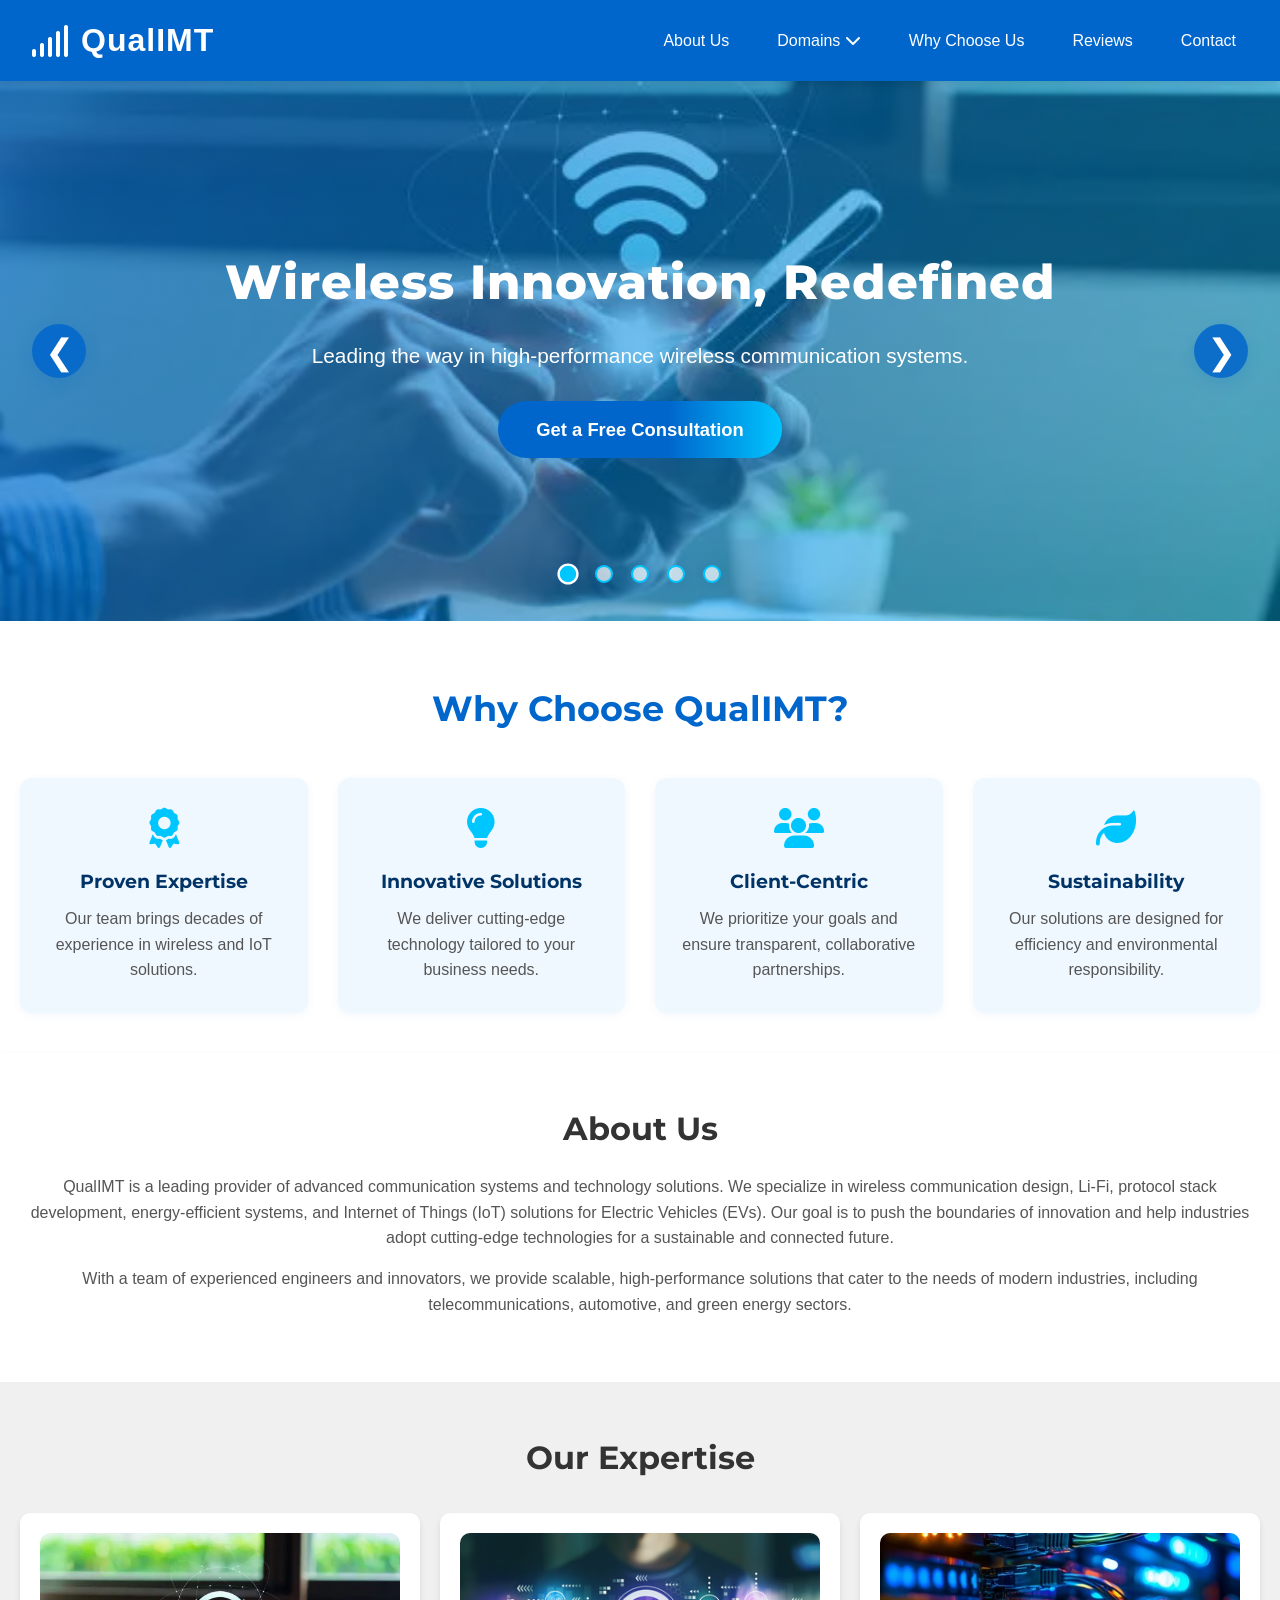
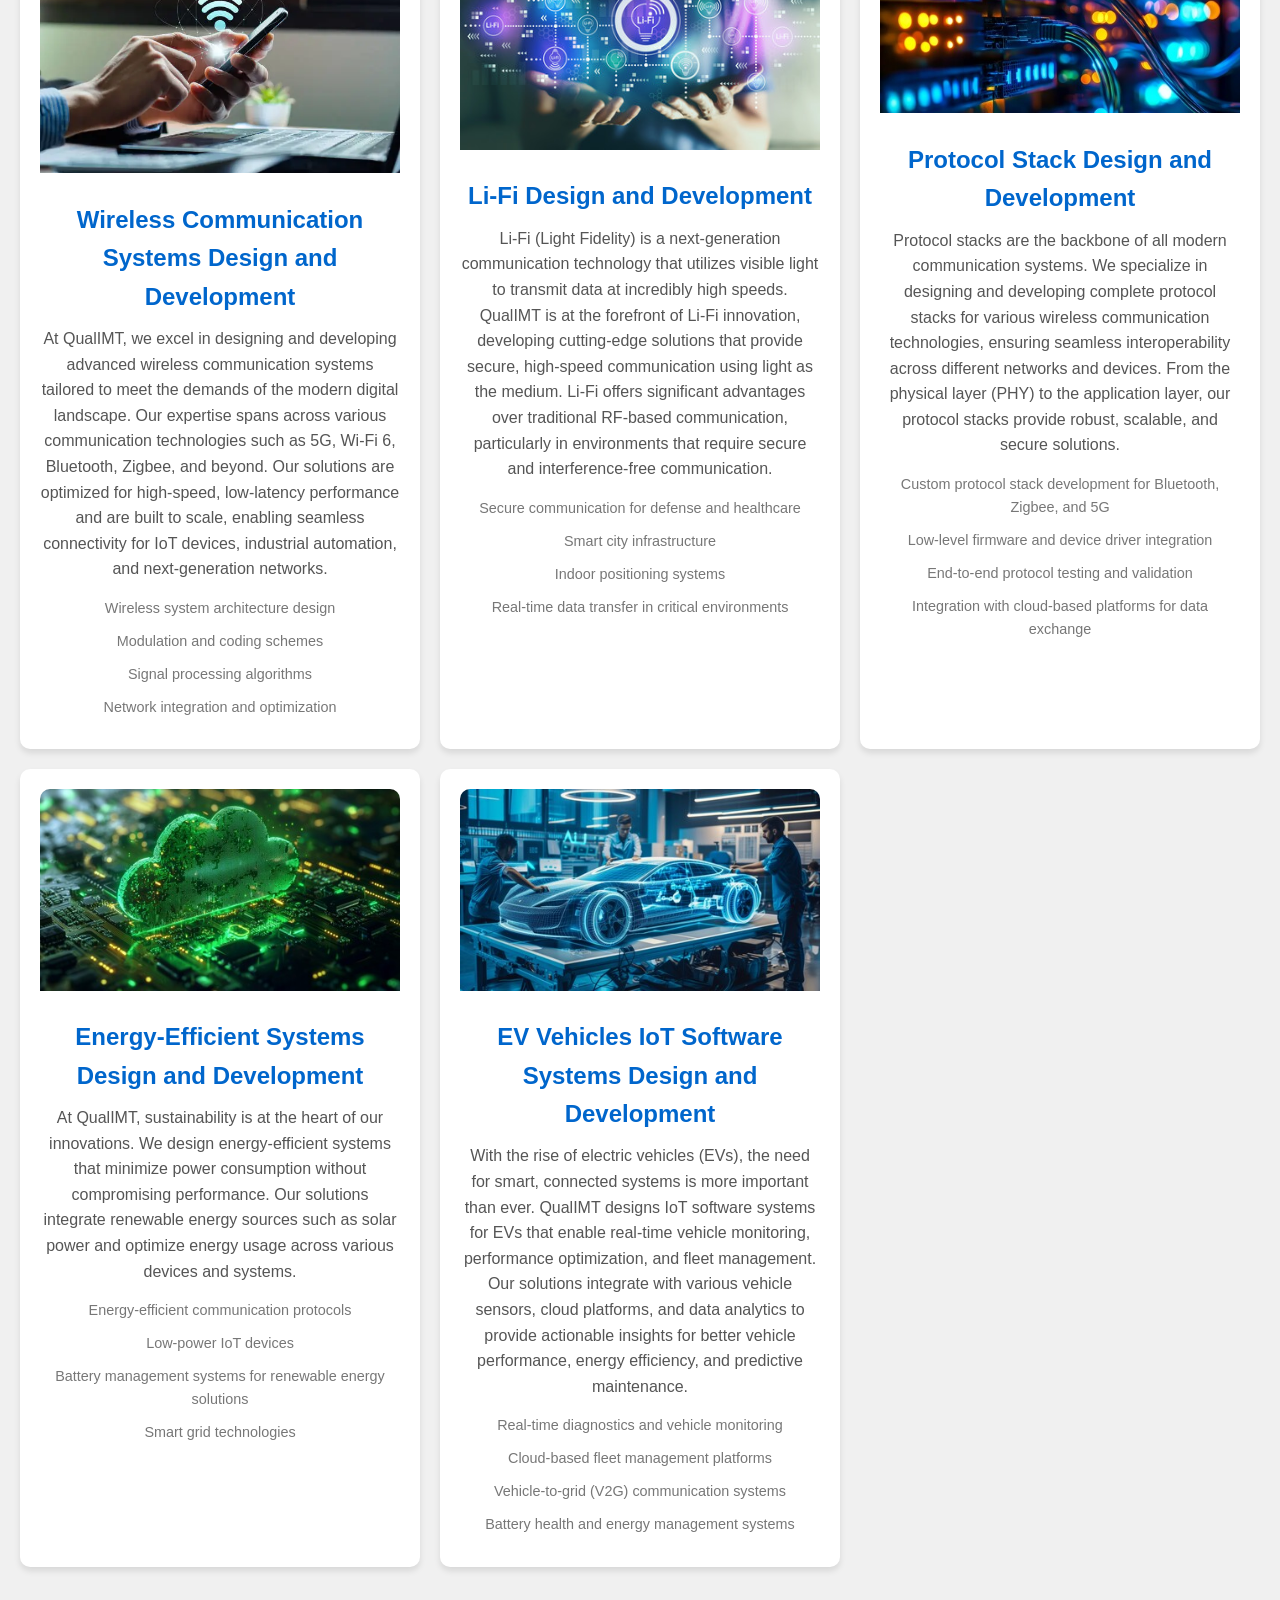
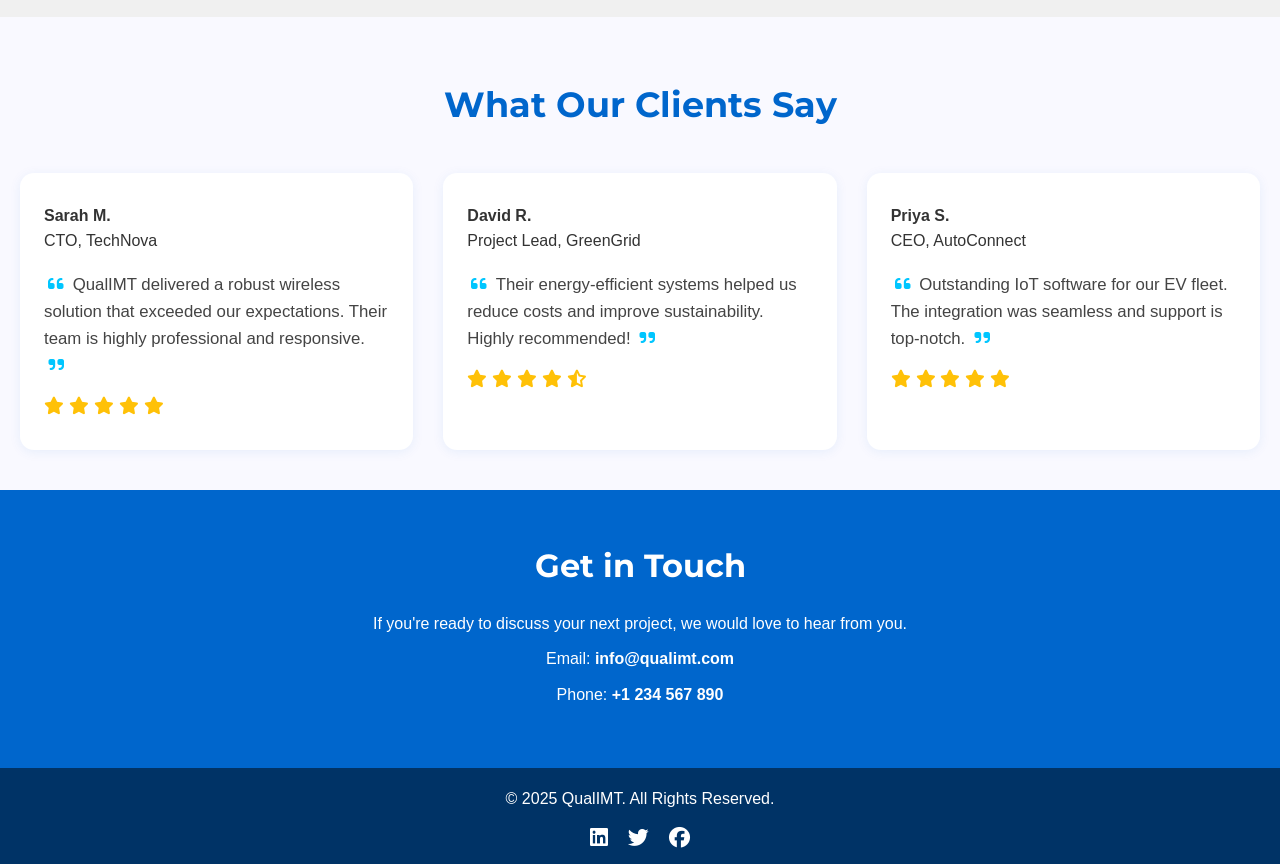
<file: index.html>
<!DOCTYPE html>
<html lang="en">
<head>
    <meta charset="UTF-8">
    <meta name="viewport" content="width=device-width, initial-scale=1.0">
    <title>QualIMT - Innovators in Wireless Technology</title>
    <meta name="description" content="QualIMT delivers advanced wireless, Li-Fi, protocol stack, energy-efficient, and EV IoT solutions for a sustainable and connected future.">
    <link rel="stylesheet" href="styles.css">
    <link href="https://fonts.googleapis.com/css?family=Montserrat:400,700&display=swap" rel="stylesheet">
    <link rel="stylesheet" href="https://cdnjs.cloudflare.com/ajax/libs/font-awesome/6.4.2/css/all.min.css">
</head>
<body>
    <!-- Header -->
    <header>
        <div class="logo" aria-label="QualIMT Home"><i class="fa-solid fa-signal"></i> QualIMT</div>
        <nav aria-label="Main Navigation">
            <ul>
                <li><a href="#about" aria-current="page">About Us</a></li>
                <li class="dropdown">
                    <a href="#domains" aria-haspopup="true" aria-expanded="false">Domains <i class="fa fa-chevron-down"></i></a>
                    <ul class="dropdown-content" aria-label="submenu">
                        <li><a href="wireless-communications.html">Wireless Communication Systems</a></li>
                        <li><a href="lifi-design.html">Li-Fi Design</a></li>
                        <li><a href="protocol-stack.html">Protocol Stack Design</a></li>
                        <li><a href="energy-efficient.html">Energy-Efficient Systems</a></li>
                        <li><a href="ev-iot.html">EV IoT Software</a></li>
                    </ul>
                </li>
                <li><a href="#why-choose">Why Choose Us</a></li>
                <li><a href="#reviews">Reviews</a></li>
                <li><a href="#contact">Contact</a></li>
            </ul>
        </nav>
    </header>

    <!-- Hero Section with Sliding Images -->
    <section class="hero" aria-label="Featured Solutions">
        <div class="slideshow">
            <div class="slide active" style="background-image: url('images/domain1.jpg');">
                <div class="hero-gradient"></div>
                <div class="overlay hero-overlay">
                    <h1 class="hero-title">Wireless Innovation, Redefined</h1>
                    <p class="hero-desc">Leading the way in high-performance wireless communication systems.</p>
                    <a href="#contact" class="cta-btn">Get a Free Consultation</a>
                </div>
            </div>
            <div class="slide" style="background-image: url('images/domain2.jpg');">
                <div class="hero-gradient"></div>
                <div class="overlay hero-overlay">
                    <h1 class="hero-title">Li-Fi Technology</h1>
                    <p class="hero-desc">Light-speed connectivity for secure and high-speed communication.</p>
                    <a href="#contact" class="cta-btn">Contact Us</a>
                </div>
            </div>
            <div class="slide" style="background-image: url('images/domain3.jpg');">
                <div class="hero-gradient"></div>
                <div class="overlay hero-overlay">
                    <h1 class="hero-title">Protocol Stack Design</h1>
                    <p class="hero-desc">Robust, scalable, and innovative protocol solutions.</p>
                    <a href="#contact" class="cta-btn">Start Your Project</a>
                </div>
            </div>
            <div class="slide" style="background-image: url('images/domain4.jpg');">
                <div class="hero-gradient"></div>
                <div class="overlay hero-overlay">
                    <h1 class="hero-title">Energy-Efficient Systems</h1>
                    <p class="hero-desc">Sustainable green energy solutions for modern technology.</p>
                    <a href="#contact" class="cta-btn">Learn More</a>
                </div>
            </div>
            <div class="slide" style="background-image: url('images/domain5.jpg');">
                <div class="hero-gradient"></div>
                <div class="overlay hero-overlay">
                    <h1 class="hero-title">EV IoT Software</h1>
                    <p class="hero-desc">Smart IoT solutions powering the future of electric vehicles.</p>
                    <a href="#contact" class="cta-btn">Get Started</a>
                </div>
            </div>
        </div>
        <!-- Navigation arrows -->
        <button class="slide-arrow left" aria-label="Previous Slide" tabindex="0">&#10094;</button>
        <button class="slide-arrow right" aria-label="Next Slide" tabindex="0">&#10095;</button>
        <!-- Slide indicator dots -->
        <div class="slide-dots" role="tablist" aria-label="Slide indicators">
            <span class="dot" data-slide="0" role="tab" tabindex="0" aria-label="Slide 1"></span>
            <span class="dot" data-slide="1" role="tab" tabindex="0" aria-label="Slide 2"></span>
            <span class="dot" data-slide="2" role="tab" tabindex="0" aria-label="Slide 3"></span>
            <span class="dot" data-slide="3" role="tab" tabindex="0" aria-label="Slide 4"></span>
            <span class="dot" data-slide="4" role="tab" tabindex="0" aria-label="Slide 5"></span>
        </div>
    </section>

    <!-- Why Choose Us Section -->
    <section id="why-choose">
        <h2>Why Choose QualIMT?</h2>
        <div class="why-grid">
            <div class="why-item">
                <i class="fa-solid fa-award" aria-hidden="true"></i>
                <h4>Proven Expertise</h4>
                <p>Our team brings decades of experience in wireless and IoT solutions.</p>
            </div>
            <div class="why-item">
                <i class="fa-solid fa-lightbulb" aria-hidden="true"></i>
                <h4>Innovative Solutions</h4>
                <p>We deliver cutting-edge technology tailored to your business needs.</p>
            </div>
            <div class="why-item">
                <i class="fa-solid fa-users" aria-hidden="true"></i>
                <h4>Client-Centric</h4>
                <p>We prioritize your goals and ensure transparent, collaborative partnerships.</p>
            </div>
            <div class="why-item">
                <i class="fa-solid fa-leaf" aria-hidden="true"></i>
                <h4>Sustainability</h4>
                <p>Our solutions are designed for efficiency and environmental responsibility.</p>
            </div>
        </div>
    </section>

    <!-- About Section -->
    <section id="about">
        <h2>About Us</h2>
        <p>
            QualIMT is a leading provider of advanced communication systems and technology solutions. 
            We specialize in wireless communication design, Li-Fi, protocol stack development, energy-efficient systems, 
            and Internet of Things (IoT) solutions for Electric Vehicles (EVs). Our goal is to push the boundaries of 
            innovation and help industries adopt cutting-edge technologies for a sustainable and connected future.
        </p>
        <p>
            With a team of experienced engineers and innovators, we provide scalable, high-performance solutions 
            that cater to the needs of modern industries, including telecommunications, automotive, and green energy sectors.
        </p>
    </section>

    <!-- Domains Section with Grid Layout -->
    <section id="domains">
        <h2>Our Expertise</h2>
        <div class="domain-grid">
            <div class="domain">
                <img src="images/domain1.jpg" alt="Wireless Communication Systems" class="domain-image" loading="lazy">
                <h3><a href="wireless-communications.html">Wireless Communication Systems Design and Development</a></h3>
                <p>
                    At QualIMT, we excel in designing and developing advanced wireless communication systems tailored 
                    to meet the demands of the modern digital landscape. Our expertise spans across various communication 
                    technologies such as 5G, Wi-Fi 6, Bluetooth, Zigbee, and beyond. Our solutions are optimized for 
                    high-speed, low-latency performance and are built to scale, enabling seamless connectivity for 
                    IoT devices, industrial automation, and next-generation networks.
                </p>
                <ul>
                    <li>Wireless system architecture design</li>
                    <li>Modulation and coding schemes</li>
                    <li>Signal processing algorithms</li>
                    <li>Network integration and optimization</li>
                </ul>
            </div>
            <div class="domain">
                <img src="images/domain2.jpg" alt="Li-Fi Design" class="domain-image" loading="lazy">
                <h3><a href="lifi-design.html">Li-Fi Design and Development</a></h3>
                <p>
                    Li-Fi (Light Fidelity) is a next-generation communication technology that utilizes visible light 
                    to transmit data at incredibly high speeds. QualIMT is at the forefront of Li-Fi innovation, developing 
                    cutting-edge solutions that provide secure, high-speed communication using light as the medium. Li-Fi 
                    offers significant advantages over traditional RF-based communication, particularly in environments 
                    that require secure and interference-free communication.
                </p>
                <ul>
                    <li>Secure communication for defense and healthcare</li>
                    <li>Smart city infrastructure</li>
                    <li>Indoor positioning systems</li>
                    <li>Real-time data transfer in critical environments</li>
                </ul>
            </div>
            <div class="domain">
                <img src="images/domain3.jpg" alt="Protocol Stack Design" class="domain-image" loading="lazy">
                <h3><a href="protocol-stack.html">Protocol Stack Design and Development</a></h3>
                <p>
                    Protocol stacks are the backbone of all modern communication systems. We specialize in designing 
                    and developing complete protocol stacks for various wireless communication technologies, ensuring 
                    seamless interoperability across different networks and devices. From the physical layer (PHY) to the 
                    application layer, our protocol stacks provide robust, scalable, and secure solutions.
                </p>
                <ul>
                    <li>Custom protocol stack development for Bluetooth, Zigbee, and 5G</li>
                    <li>Low-level firmware and device driver integration</li>
                    <li>End-to-end protocol testing and validation</li>
                    <li>Integration with cloud-based platforms for data exchange</li>
                </ul>
            </div>
            <div class="domain">
                <img src="images/domain4.jpg" alt="Energy-Efficient Systems" class="domain-image" loading="lazy">
                <h3><a href="energy-efficient.html">Energy-Efficient Systems Design and Development</a></h3>
                <p>
                    At QualIMT, sustainability is at the heart of our innovations. We design energy-efficient systems 
                    that minimize power consumption without compromising performance. Our solutions integrate renewable 
                    energy sources such as solar power and optimize energy usage across various devices and systems.
                </p>
                <ul>
                    <li>Energy-efficient communication protocols</li>
                    <li>Low-power IoT devices</li>
                    <li>Battery management systems for renewable energy solutions</li>
                    <li>Smart grid technologies</li>
                </ul>
            </div>
            <div class="domain">
                <img src="images/domain5.jpg" alt="EV IoT Software Systems" class="domain-image" loading="lazy">
                <h3><a href="ev-iot.html">EV Vehicles IoT Software Systems Design and Development</a></h3>
                <p>
                    With the rise of electric vehicles (EVs), the need for smart, connected systems is more important than 
                    ever. QualIMT designs IoT software systems for EVs that enable real-time vehicle monitoring, performance 
                    optimization, and fleet management. Our solutions integrate with various vehicle sensors, cloud platforms, 
                    and data analytics to provide actionable insights for better vehicle performance, energy efficiency, and 
                    predictive maintenance.
                </p>
                <ul>
                    <li>Real-time diagnostics and vehicle monitoring</li>
                    <li>Cloud-based fleet management platforms</li>
                    <li>Vehicle-to-grid (V2G) communication systems</li>
                    <li>Battery health and energy management systems</li>
                </ul>
            </div>
        </div>
    </section>

    <!-- Reviews/Testimonials Section -->
    <section id="reviews">
        <h2>What Our Clients Say</h2>
        <div class="reviews-grid">
            <div class="review">
                <div class="reviewer">
                    <div>
                        <strong>Sarah M.</strong><br>
                        <span>CTO, TechNova</span>
                    </div>
                </div>
                <p>
                    <i class="fa-solid fa-quote-left" aria-hidden="true"></i>
                    QualIMT delivered a robust wireless solution that exceeded our expectations. Their team is highly professional and responsive.
                    <i class="fa-solid fa-quote-right" aria-hidden="true"></i>
                </p>
                <div class="stars" aria-label="5 out of 5 stars">
                    <i class="fa-solid fa-star"></i>
                    <i class="fa-solid fa-star"></i>
                    <i class="fa-solid fa-star"></i>
                    <i class="fa-solid fa-star"></i>
                    <i class="fa-solid fa-star"></i>
                </div>
            </div>
            <div class="review">
                <div class="reviewer">
                    <div>
                        <strong>David R.</strong><br>
                        <span>Project Lead, GreenGrid</span>
                    </div>
                </div>
                <p>
                    <i class="fa-solid fa-quote-left" aria-hidden="true"></i>
                    Their energy-efficient systems helped us reduce costs and improve sustainability. Highly recommended!
                    <i class="fa-solid fa-quote-right" aria-hidden="true"></i>
                </p>
                <div class="stars" aria-label="4.5 out of 5 stars">
                    <i class="fa-solid fa-star"></i>
                    <i class="fa-solid fa-star"></i>
                    <i class="fa-solid fa-star"></i>
                    <i class="fa-solid fa-star"></i>
                    <i class="fa-solid fa-star-half-stroke"></i>
                </div>
            </div>
            <div class="review">
                <div class="reviewer">
                    <div>
                        <strong>Priya S.</strong><br>
                        <span>CEO, AutoConnect</span>
                    </div>
                </div>
                <p>
                    <i class="fa-solid fa-quote-left" aria-hidden="true"></i>
                    Outstanding IoT software for our EV fleet. The integration was seamless and support is top-notch.
                    <i class="fa-solid fa-quote-right" aria-hidden="true"></i>
                </p>
                <div class="stars" aria-label="5 out of 5 stars">
                    <i class="fa-solid fa-star"></i>
                    <i class="fa-solid fa-star"></i>
                    <i class="fa-solid fa-star"></i>
                    <i class="fa-solid fa-star"></i>
                    <i class="fa-solid fa-star"></i>
                </div>
            </div>
        </div>
    </section>

    <!-- Contact Section -->
    <section id="contact">
        <h2>Get in Touch</h2>
        <p>If you're ready to discuss your next project, we would love to hear from you.</p>
        <p>Email: <a href="mailto:info@qualimt.com">info@qualimt.com</a></p>
        <p>Phone: <a href="tel:+1234567890" aria-label="Call QualIMT">+1 234 567 890</a></p>
    </section>

    <!-- Footer -->
    <footer>
        <p>&copy; 2025 QualIMT. All Rights Reserved.</p>
        <div class="footer-social" aria-label="Social Media Links">
            <a href="#" aria-label="LinkedIn"><i class="fab fa-linkedin"></i></a>
            <a href="#" aria-label="Twitter"><i class="fab fa-twitter"></i></a>
            <a href="#" aria-label="Facebook"><i class="fab fa-facebook"></i></a>
        </div>
    </footer>

    <script src="script.js"></script>
</body>
</html>
</file>
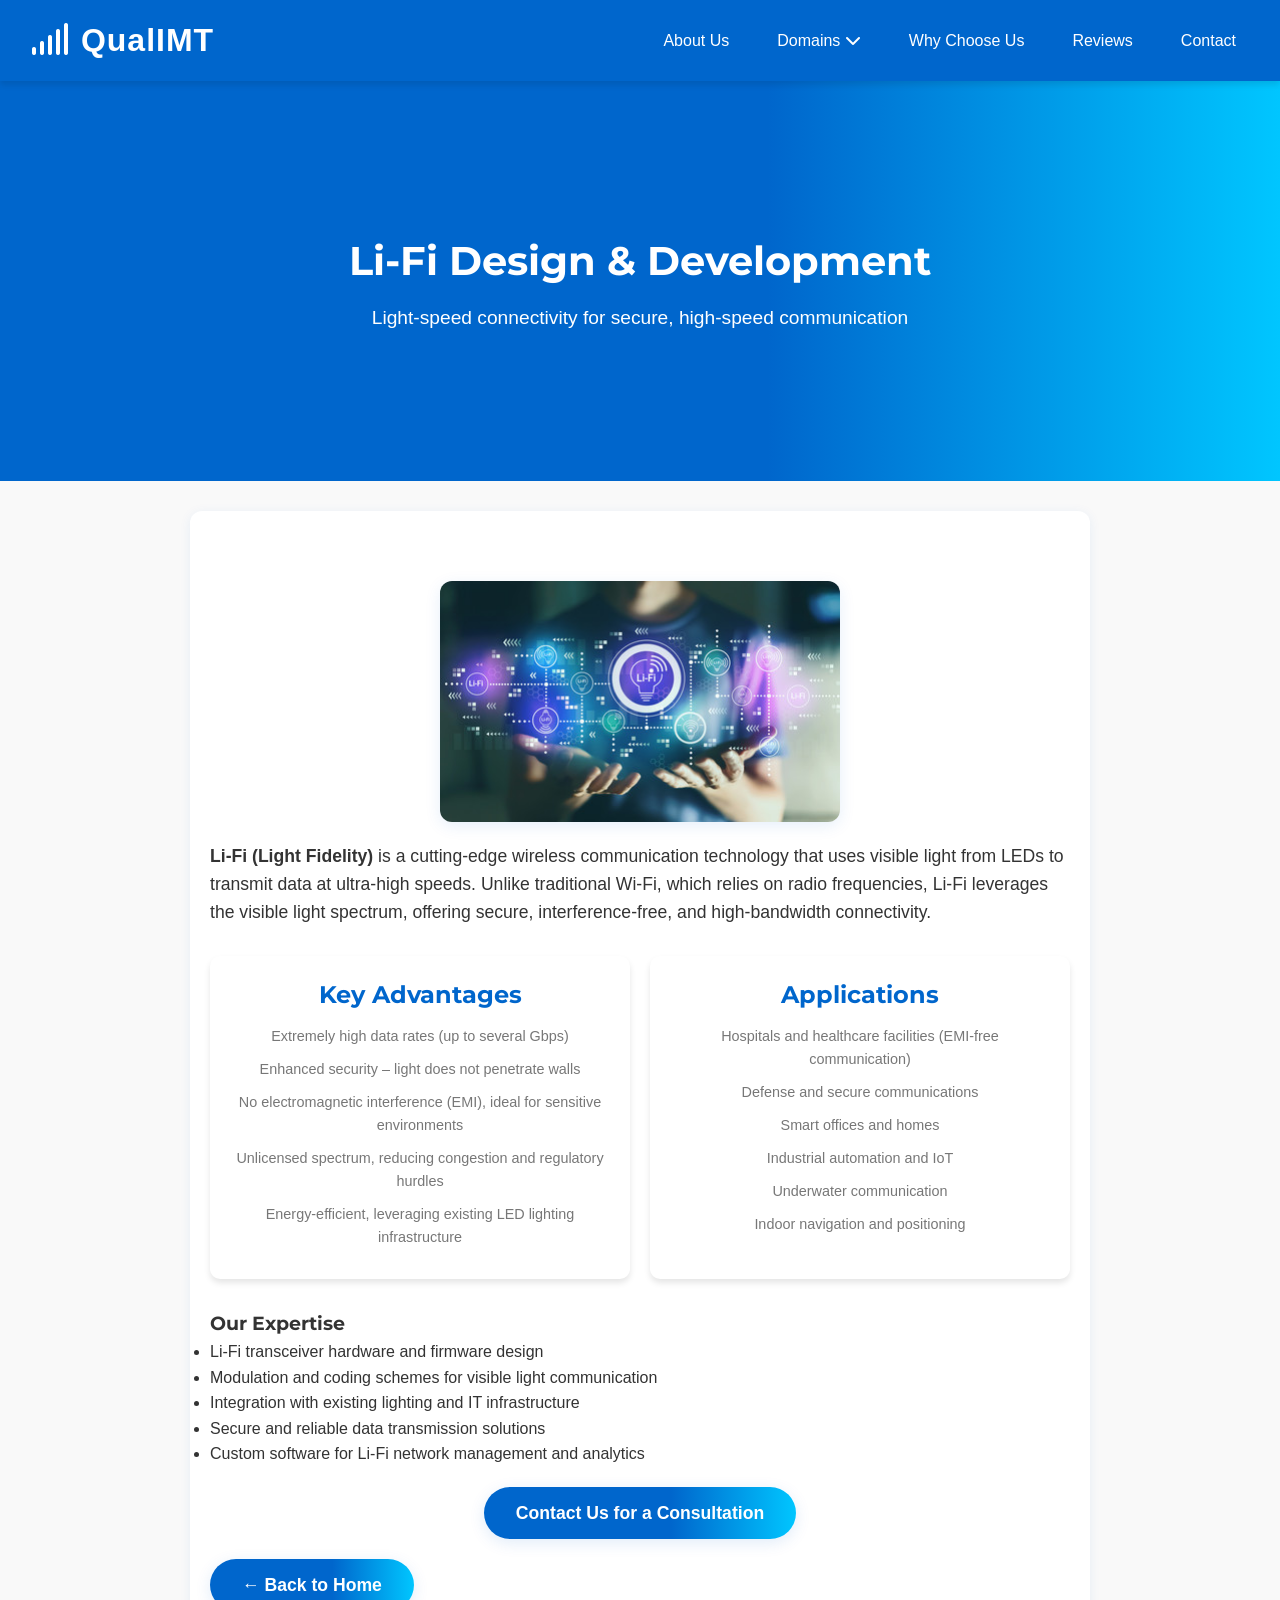
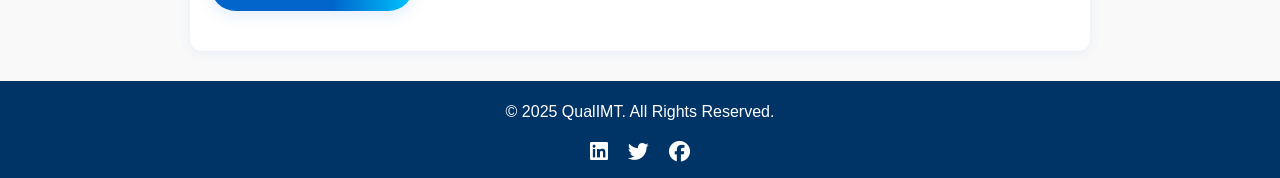
<file: lifi-design.html>
<!DOCTYPE html>
<html lang="en">
<head>
    <meta charset="UTF-8">
    <meta name="viewport" content="width=device-width, initial-scale=1.0">
    <title>Li-Fi Design | QualIMT</title>
    <link rel="stylesheet" href="styles.css">
    <link href="https://fonts.googleapis.com/css?family=Montserrat:400,700&display=swap" rel="stylesheet">
    <link rel="stylesheet" href="https://cdnjs.cloudflare.com/ajax/libs/font-awesome/6.4.2/css/all.min.css">
</head>
<body>
    <header>
        <div class="logo"><a href="index.html" style="text-decoration:none;color:inherit;"><i class="fa-solid fa-signal"></i> QualIMT</a></div>
        <nav>
            <ul>
                <li><a href="index.html#about">About Us</a></li>
                <li class="dropdown">
                    <a href="index.html#domains">Domains <i class="fa fa-chevron-down"></i></a>
                    <ul class="dropdown-content">
                        <li><a href="wireless-communications.html">Wireless Communication Systems</a></li>
                        <li><a href="lifi-design.html">Li-Fi Design</a></li>
                        <li><a href="protocol-stack.html">Protocol Stack Design</a></li>
                        <li><a href="energy-efficient.html">Energy-Efficient Systems</a></li>
                        <li><a href="ev-iot.html">EV IoT Software</a></li>
                    </ul>
                </li>
                <li><a href="index.html#why-choose">Why Choose Us</a></li>
                <li><a href="index.html#reviews">Reviews</a></li>
                <li><a href="index.html#contact">Contact</a></li>
            </ul>
        </nav>
    </header>
    <main>
        <section class="hero" style="height: 35vh; background: linear-gradient(90deg, #0066cc 60%, #00c6ff 100%); display: flex; align-items: center; justify-content: center;">
            <div class="overlay" style="position:static; color:#fff; text-align:center;">
                <h1 style="font-size:2.5rem; margin-bottom:10px;">Li-Fi Design & Development</h1>
                <p style="font-size:1.2rem;">Light-speed connectivity for secure, high-speed communication</p>
            </div>
        </section>
        
        <section id="lifi" style="background:#fff; border-radius:12px; box-shadow:0 2px 12px rgba(0,102,204,0.08); padding:40px 20px; max-width:900px; margin:30px auto;">
            <img src="images/domain2.jpg" alt="Li-Fi Technology" class="domain-image" style="max-width:400px;margin:30px auto 20px auto;display:block;box-shadow:0 4px 16px rgba(0,102,204,0.10);border-radius:12px;">
            <p style="font-size:1.1rem;">
                <strong>Li-Fi (Light Fidelity)</strong> is a cutting-edge wireless communication technology that uses visible light from LEDs to transmit data at ultra-high speeds. Unlike traditional Wi-Fi, which relies on radio frequencies, Li-Fi leverages the visible light spectrum, offering secure, interference-free, and high-bandwidth connectivity.
            </p>
            <div class="domain-grid" style="margin:30px 0;">
                <div class="domain" style="min-width:250px;">
                    <h3>Key Advantages</h3>
                    <ul>
                        <li>Extremely high data rates (up to several Gbps)</li>
                        <li>Enhanced security – light does not penetrate walls</li>
                        <li>No electromagnetic interference (EMI), ideal for sensitive environments</li>
                        <li>Unlicensed spectrum, reducing congestion and regulatory hurdles</li>
                        <li>Energy-efficient, leveraging existing LED lighting infrastructure</li>
                    </ul>
                </div>
                <div class="domain" style="min-width:250px;">
                    <h3>Applications</h3>
                    <ul>
                        <li>Hospitals and healthcare facilities (EMI-free communication)</li>
                        <li>Defense and secure communications</li>
                        <li>Smart offices and homes</li>
                        <li>Industrial automation and IoT</li>
                        <li>Underwater communication</li>
                        <li>Indoor navigation and positioning</li>
                    </ul>
                </div>
            </div>
            <h3>Our Expertise</h3>
            <ul>
                <li>Li-Fi transceiver hardware and firmware design</li>
                <li>Modulation and coding schemes for visible light communication</li>
                <li>Integration with existing lighting and IT infrastructure</li>
                <li>Secure and reliable data transmission solutions</li>
                <li>Custom software for Li-Fi network management and analytics</li>
            </ul>
            <p style="text-align:center;">
                <a href="index.html#contact" class="cta-btn">Contact Us for a Consultation</a>
            </p>
            <a href="index.html" class="cta-btn" style="margin-top:20px;">&larr; Back to Home</a>
        </section>
    </main>
    <footer>
        <p>&copy; 2025 QualIMT. All Rights Reserved.</p>
        <div class="footer-social">
            <a href="#"><i class="fab fa-linkedin"></i></a>
            <a href="#"><i class="fab fa-twitter"></i></a>
            <a href="#"><i class="fab fa-facebook"></i></a>
        </div>
    </footer>
</body>
</html>
</file>
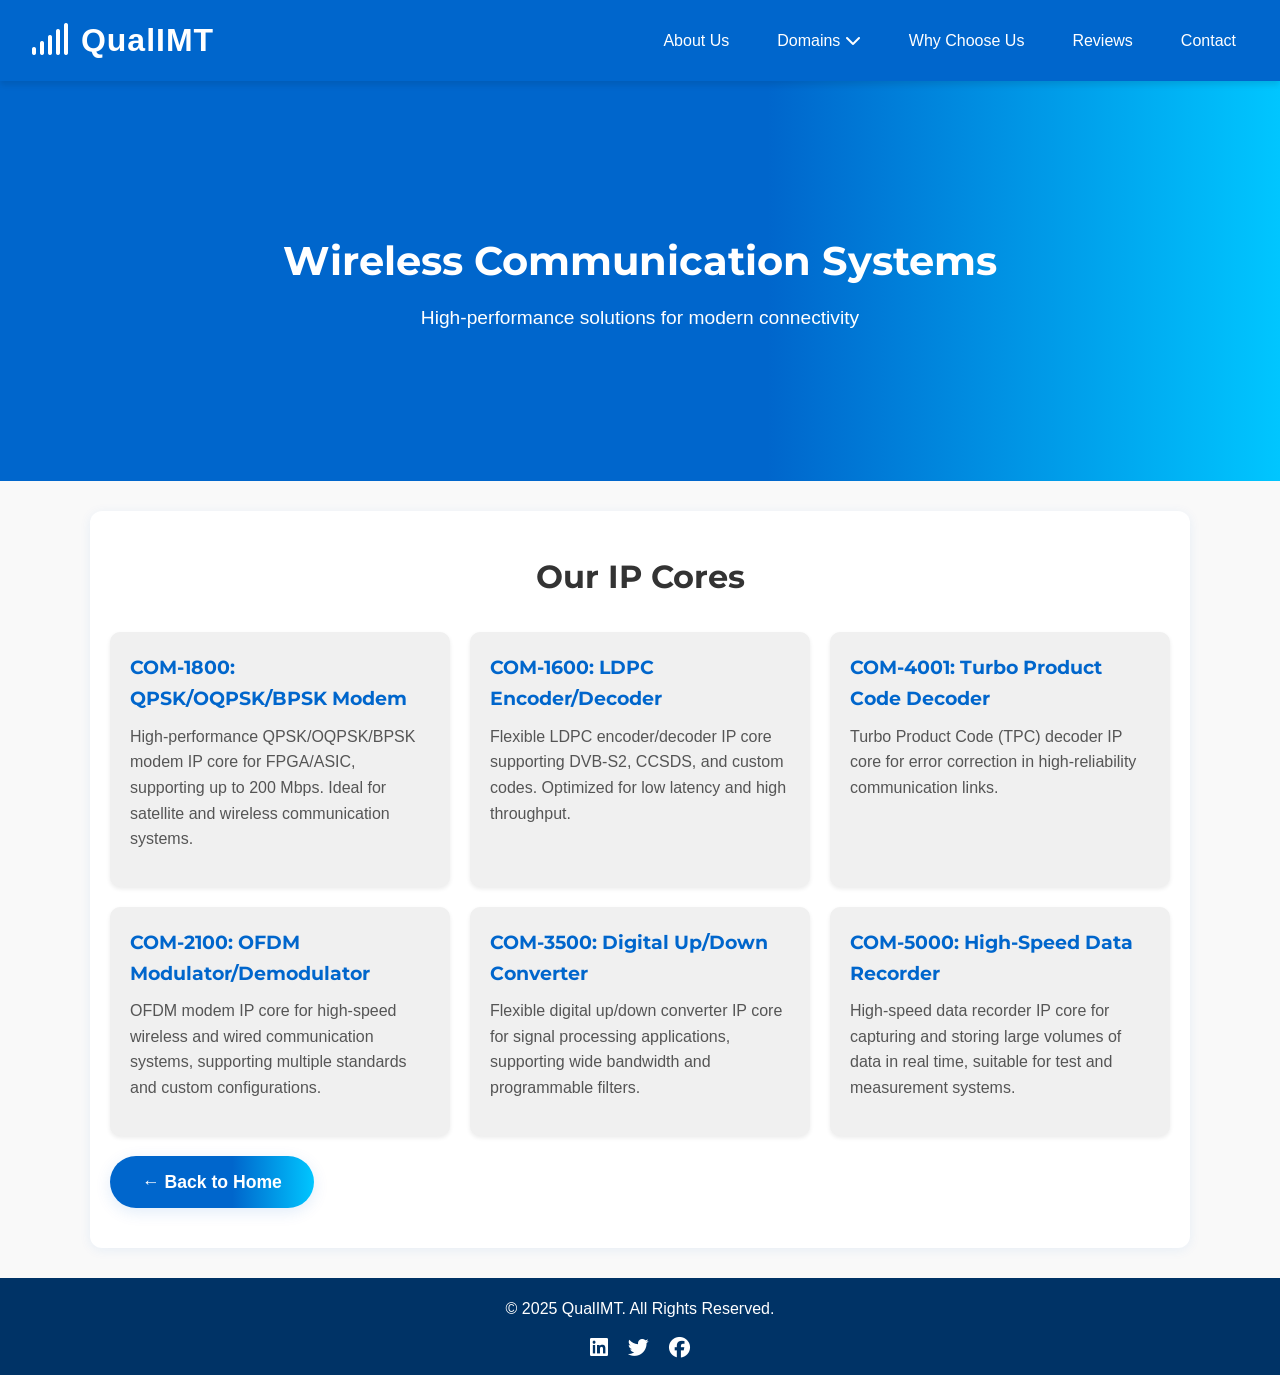
<file: wireless-communications.html>
<!DOCTYPE html>
<html lang="en">
<head>
    <meta charset="UTF-8">
    <meta name="viewport" content="width=device-width, initial-scale=1.0">
    <title>Wireless Communication Systems | QualIMT</title>
    <link rel="stylesheet" href="styles.css">
    <link href="https://fonts.googleapis.com/css?family=Montserrat:400,700&display=swap" rel="stylesheet">
    <link rel="stylesheet" href="https://cdnjs.cloudflare.com/ajax/libs/font-awesome/6.4.2/css/all.min.css">
</head>
<body>
    <header>
        <div class="logo"><a href="index.html" style="text-decoration:none;color:inherit;"><i class="fa-solid fa-signal"></i> QualIMT</a></div>
        <nav>
            <ul>
                <li><a href="index.html#about">About Us</a></li>
                <li class="dropdown">
                    <a href="index.html#domains">Domains <i class="fa fa-chevron-down"></i></a>
                    <ul class="dropdown-content">
                        <li><a href="wireless-communications.html">Wireless Communication Systems</a></li>
                        <li><a href="lifi-design.html">Li-Fi Design</a></li>
                        <li><a href="protocol-stack.html">Protocol Stack Design</a></li>
                        <li><a href="energy-efficient.html">Energy-Efficient Systems</a></li>
                        <li><a href="ev-iot.html">EV IoT Software</a></li>
                    </ul>
                </li>
                <li><a href="index.html#why-choose">Why Choose Us</a></li>
                <li><a href="index.html#reviews">Reviews</a></li>
                <li><a href="index.html#contact">Contact</a></li>
            </ul>
        </nav>
    </header>
    <main>
        <section class="hero" style="height: 35vh; background: linear-gradient(90deg, #0066cc 60%, #00c6ff 100%); display: flex; align-items: center; justify-content: center;">
            <div class="overlay" style="position:static; color:#fff; text-align:center;">
                <h1 style="font-size:2.5rem; margin-bottom:10px;">Wireless Communication Systems</h1>
                <p style="font-size:1.2rem;">High-performance solutions for modern connectivity</p>
            </div>
        </section>
        <section id="ip-cores" style="background:#fff; border-radius:12px; box-shadow:0 2px 12px rgba(0,102,204,0.08); padding:40px 20px; max-width:1100px; margin:30px auto;">
            <h2>Our IP Cores</h2>
            <div class="ip-grid">
                <div class="ip">
                    <h3>
                        <!-- <a href="com-1800.html"> -->
                            COM-1800: QPSK/OQPSK/BPSK Modem</a></h3>
                    <p>High-performance QPSK/OQPSK/BPSK modem IP core for FPGA/ASIC, supporting up to 200 Mbps. Ideal for satellite and wireless communication systems.</p>
                    <!-- <a href="https://comblock.com/com1805.html" target="_blank" rel="noopener">Learn More</a> -->
                </div>
                <div class="ip">
                    <h3>
                        <!-- <a href="com-1600.html"> -->
                            COM-1600: LDPC Encoder/Decoder</a></h3>
                    <p>Flexible LDPC encoder/decoder IP core supporting DVB-S2, CCSDS, and custom codes. Optimized for low latency and high throughput.</p>
                    <!-- <a href="https://comblock.com/com1918.html" target="_blank" rel="noopener">Learn More</a> -->
                </div>
                <div class="ip">
                    <h3>
                        <!-- <a href="com-4001.html"> -->
                            COM-4001: Turbo Product Code Decoder</a></h3>
                    <p>Turbo Product Code (TPC) decoder IP core for error correction in high-reliability communication links.</p>
                    <!-- <a href="#">Learn More</a> -->
                </div>
                <div class="ip">
                    <h3>
                        <!-- <a href="com-2100.html"> -->
                            COM-2100: OFDM Modulator/Demodulator</a></h3>
                    <p>OFDM modem IP core for high-speed wireless and wired communication systems, supporting multiple standards and custom configurations.</p>
                    <!-- <a href="https://comblock.com/com2100.html" target="_blank" rel="noopener">Learn More</a> -->
                </div>
                <div class="ip">
                    <h3>
                        <!-- <a href="com-3500.html"> -->
                            COM-3500: Digital Up/Down Converter</a></h3>
                    <p>Flexible digital up/down converter IP core for signal processing applications, supporting wide bandwidth and programmable filters.</p>
                    <!-- <a href="https://comblock.com/com3500.html" target="_blank" rel="noopener">Learn More</a> -->
                </div>
                <div class="ip">
                    <h3>
                        <!-- <a href="com-5000.html"> -->
                            COM-5000: High-Speed Data Recorder</a></h3>
                    <p>High-speed data recorder IP core for capturing and storing large volumes of data in real time, suitable for test and measurement systems.</p>
                    <!-- <a href="https://comblock.com/com5000.html" target="_blank" rel="noopener">Learn More</a> -->
                </div>
            </div>
            <a href="index.html" class="cta-btn" style="margin-top:20px;">&larr; Back to Home</a>
        </section>
    </main>
    <footer>
        <p>&copy; 2025 QualIMT. All Rights Reserved.</p>
        <div class="footer-social">
            <a href="#"><i class="fab fa-linkedin"></i></a>
            <a href="#"><i class="fab fa-twitter"></i></a>
            <a href="#"><i class="fab fa-facebook"></i></a>
        </div>
    </footer>
</body>
</html>
</file>
<file: styles.css>
/* General Reset */
* {
    margin: 0;
    padding: 0;
    box-sizing: border-box;
    font-family: 'Arial', sans-serif;
}

/* Modern Font */
body, h1, h2, h3, h4, h5, h6 {
    font-family: 'Montserrat', Arial, sans-serif;
}

/* Body and Global Styling */
body {
    font-size: 16px;
    line-height: 1.6;
    color: #333;
    background-color: #f9f9f9;
}

a {
    text-decoration: none;
    color: #0066cc;
    transition: color 0.3s ease;
}

a:hover {
    color: #003366;
}

/* Header Section */
header {
    background: #0066cc;
    color: white;
    padding: 15px 30px;
    display: flex;
    justify-content: space-between;
    align-items: center;
    position: sticky;
    top: 0;
    z-index: 1000;
    box-shadow: 0 4px 6px rgba(0, 0, 0, 0.1);
}

header .logo {
    font-size: 2rem;
    font-weight: 700;
    letter-spacing: 1px;
    display: flex;
    align-items: center;
    gap: 10px;
}

header nav ul {
    list-style: none;
    display: flex;
    align-items: center;
    gap: 20px;
}

header nav ul li {
    position: relative;
}

header nav ul li a {
    color: white;
    font-size: 1rem;
    padding: 8px 14px;
    border-radius: 4px;
    transition: background 0.2s;
}

header nav ul li a:hover, header nav ul li.active > a {
    background: #0052a3;
}

header nav ul .dropdown-content {
    display: none;
    position: absolute;
    background: #fff;
    color: #333;
    min-width: 220px;
    box-shadow: 0 8px 24px rgba(0,0,0,0.12);
    border-radius: 6px;
    top: 110%;
    left: 0;
    z-index: 100;
    padding: 10px 0;
}

header nav ul .dropdown:hover .dropdown-content {
    display: block;
}

header nav ul .dropdown-content li a {
    color: #0066cc;
    padding: 10px 20px;
    display: block;
    border-radius: 0;
}

header nav ul .dropdown-content li a:hover {
    background: #f0f0f0;
    color: #003366;
}

/* Hero Section */
.hero {
    position: relative;
    height: 60vh;
    min-height: 400px;
    overflow: hidden;
    display: flex;
    align-items: stretch;
    justify-content: center;
}

.slideshow {
    height: 100%;
    width: 100%;
    position: relative;
}

.slide {
    height: 100%;
    width: 100%;
    position: absolute;
    background-size: cover;
    background-position: center;
    opacity: 0;
    transition: opacity 1s cubic-bezier(0.4,0,0.2,1);
    z-index: 1;
}

.slide.active {
    opacity: 1;
    z-index: 2;
}

.hero-gradient {
    position: absolute;
    inset: 0;
    background: linear-gradient(120deg, rgba(0,102,204,0.7) 0%, rgba(0,198,255,0.4) 100%);
    z-index: 3;
    pointer-events: none;
}

.hero-overlay {
    position: absolute;
    top: 0; left: 0; right: 0; bottom: 0;
    z-index: 4;
    display: flex;
    flex-direction: column;
    align-items: center;
    justify-content: center;
    text-align: center;
    color: #fff;
    padding: 0 5vw;
    pointer-events: none;
}

.hero-title {
    font-size: 3rem;
    font-weight: 800;
    margin-bottom: 18px;
    letter-spacing: 1px;
    animation: fadeInUp 1s cubic-bezier(0.4,0,0.2,1);
}

.hero-desc {
    font-size: 1.3rem;
    margin-bottom: 28px;
    animation: fadeInUp 1.5s cubic-bezier(0.4,0,0.2,1);
}

.hero-overlay .cta-btn {
    pointer-events: auto;
    font-size: 1.15rem;
    padding: 14px 38px;
    margin-top: 0;
    animation: fadeInUp 2s cubic-bezier(0.4,0,0.2,1);
}

@keyframes fadeInUp {
    0% { opacity: 0; transform: translateY(40px);}
    100% { opacity: 1; transform: translateY(0);}
}

/* Slideshow navigation arrows */
.slide-arrow {
    position: absolute;
    top: 50%;
    transform: translateY(-50%);
    background: rgba(0,102,204,0.85);
    color: #fff;
    border: none;
    border-radius: 50%;
    width: 54px;
    height: 54px;
    font-size: 2.2rem;
    cursor: pointer;
    z-index: 10;
    transition: background 0.2s, box-shadow 0.2s;
    display: flex;
    align-items: center;
    justify-content: center;
    box-shadow: 0 4px 16px rgba(0,102,204,0.18);
}
.slide-arrow.left {
    left: 32px;
}
.slide-arrow.right {
    right: 32px;
}
.slide-arrow:hover, .slide-arrow:focus {
    background: #00c6ff;
    outline: none;
    box-shadow: 0 6px 24px rgba(0,198,255,0.18);
}

/* Slide indicator dots */
.slide-dots {
    position: absolute;
    left: 50%;
    bottom: 38px;
    transform: translateX(-50%);
    display: flex;
    gap: 18px;
    z-index: 10;
}
.slide-dots .dot {
    width: 18px;
    height: 18px;
    border-radius: 50%;
    background: rgba(255,255,255,0.7);
    border: 2.5px solid #00c6ff;
    cursor: pointer;
    transition: background 0.2s, border 0.2s, transform 0.2s;
    box-shadow: 0 2px 8px rgba(0,102,204,0.10);
}
.slide-dots .dot.active {
    background: #00c6ff;
    border: 2.5px solid #fff;
    transform: scale(1.18);
}

/* Responsive Hero Section */
@media (max-width: 900px) {
    .hero-title { font-size: 2.1rem; }
    .hero-desc { font-size: 1.05rem; }
    .slide-arrow { width: 44px; height: 44px; font-size: 1.7rem; }
    .slide-dots .dot { width: 14px; height: 14px; }
}
@media (max-width: 600px) {
    .hero { height: 38vh; min-height: 220px; }
    .hero-title { font-size: 1.3rem; }
    .hero-desc { font-size: 0.95rem; }
    .slide-arrow { width: 36px; height: 36px; font-size: 1.2rem; }
    .slide-dots .dot { width: 10px; height: 10px; }
}

/* About Section */
#about {
    padding: 50px 20px;
    text-align: center;
    background: #fff;
    box-shadow: 0 2px 4px rgba(0, 0, 0, 0.1);
}

#about h2 {
    font-size: 2rem;
    margin-bottom: 20px;
    color: #333;
}

#about p {
    margin-bottom: 15px;
    font-size: 1rem;
    color: #555;
}

/* Domains Section */
#domains {
    padding: 50px 20px;
    background: #f0f0f0;
}

#domains h2 {
    font-size: 2rem;
    margin-bottom: 30px;
    text-align: center;
    color: #333;
}

.domain-grid {
    display: grid;
    grid-template-columns: repeat(auto-fit, minmax(300px, 1fr));
    gap: 20px;
}

.domain {
    background: white;
    border-radius: 10px;
    box-shadow: 0 4px 6px rgba(0, 0, 0, 0.1);
    padding: 20px;
    text-align: center;
    transition: transform 0.3s ease, box-shadow 0.3s ease;
}

.domain:hover {
    transform: translateY(-10px);
    box-shadow: 0 6px 10px rgba(0, 0, 0, 0.15);
}

.domain-image {
    width: 100%;
    border-radius: 10px 10px 0 0;
    margin-bottom: 20px;
}

.domain h3 {
    font-size: 1.5rem;
    margin-bottom: 10px;
    color: #0066cc;
}

.domain p {
    font-size: 1rem;
    color: #555;
    margin-bottom: 15px;
}

.domain ul {
    list-style: none;
    padding: 0;
}

.domain ul li {
    margin-bottom: 10px;
    font-size: 0.9rem;
    color: #777;
}

/* IP Cores Section */
#ip-cores {
    padding: 50px 20px;
    background: #fff;
}

#ip-cores h2 {
    font-size: 2rem;
    margin-bottom: 30px;
    text-align: center;
    color: #333;
}

.ip-grid {
    display: grid;
    grid-template-columns: repeat(auto-fit, minmax(300px, 1fr));
    gap: 20px;
}

.ip {
    background: #f0f0f0;
    border-radius: 10px;
    box-shadow: 0 2px 4px rgba(0,0,0,0.08);
    padding: 20px;
    text-align: left;
    transition: transform 0.3s, box-shadow 0.3s;
}

.ip:hover {
    transform: translateY(-5px);
    box-shadow: 0 6px 12px rgba(0,0,0,0.12);
}

.ip h3 {
    font-size: 1.2rem;
    color: #0066cc;
    margin-bottom: 10px;
}

.ip p {
    font-size: 1rem;
    color: #555;
    margin-bottom: 15px;
}

.ip a {
    color: #003366;
    font-weight: bold;
    text-decoration: underline;
    font-size: 0.95rem;
}

.ip a:hover {
    color: #0066cc;
}

/* Why Choose Us Section */
#why-choose {
    background: #fff;
    padding: 60px 20px 40px 20px;
    text-align: center;
}

#why-choose h2 {
    font-size: 2.2rem;
    margin-bottom: 40px;
    color: #0066cc;
    font-weight: 700;
}

.why-grid {
    display: grid;
    grid-template-columns: repeat(auto-fit, minmax(220px, 1fr));
    gap: 30px;
    justify-items: center;
}

.why-item {
    background: #f0f8ff;
    border-radius: 12px;
    padding: 30px 20px;
    box-shadow: 0 2px 8px rgba(0,102,204,0.06);
    transition: box-shadow 0.2s, transform 0.2s;
}

.why-item:hover {
    box-shadow: 0 8px 24px rgba(0,102,204,0.12);
    transform: translateY(-4px) scale(1.03);
}

.why-item i {
    font-size: 2.5rem;
    color: #00c6ff;
    margin-bottom: 18px;
}

.why-item h4 {
    font-size: 1.2rem;
    color: #003366;
    margin-bottom: 10px;
    font-weight: 700;
}

.why-item p {
    color: #555;
    font-size: 1rem;
}

/* Reviews/Testimonials Section */
#reviews {
    background: #f9f9ff;
    padding: 60px 20px 40px 20px;
    text-align: center;
}

#reviews h2 {
    font-size: 2.2rem;
    margin-bottom: 40px;
    color: #0066cc;
    font-weight: 700;
}

.reviews-grid {
    display: grid;
    grid-template-columns: repeat(auto-fit, minmax(320px, 1fr));
    gap: 30px;
    justify-items: center;
}

.review {
    background: #fff;
    border-radius: 14px;
    box-shadow: 0 2px 12px rgba(0,102,204,0.08);
    padding: 30px 24px;
    text-align: left;
    position: relative;
    transition: box-shadow 0.2s, transform 0.2s;
}

.review:hover {
    box-shadow: 0 8px 32px rgba(0,102,204,0.14);
    transform: translateY(-4px) scale(1.02);
}

.reviewer {
    display: flex;
    align-items: center;
    gap: 16px;
    margin-bottom: 18px;
}

.reviewer img {
    width: 56px;
    height: 56px;
    border-radius: 50%;
    object-fit: cover;
    border: 2px solid #00c6ff;
}

.review p {
    font-size: 1.05rem;
    color: #444;
    margin-bottom: 12px;
    line-height: 1.6;
}

.review .fa-quote-left, .review .fa-quote-right {
    color: #00c6ff;
    font-size: 1.1rem;
    margin: 0 4px;
}

.stars {
    color: #ffc107;
    font-size: 1.1rem;
}

/* Contact Section */
#contact {
    padding: 50px 20px;
    text-align: center;
    background: #0066cc;
    color: white;
}

#contact h2 {
    font-size: 2rem;
    margin-bottom: 20px;
}

#contact p {
    font-size: 1rem;
    margin-bottom: 10px;
}

#contact a {
    color: white;
    font-weight: bold;
}

#contact a:hover {
    text-decoration: underline;
}

/* CTA Button */
.cta-btn {
    display: inline-block;
    margin-top: 20px;
    padding: 12px 32px;
    background: linear-gradient(90deg, #0066cc 60%, #00c6ff 100%);
    color: #fff;
    font-weight: 700;
    border-radius: 30px;
    font-size: 1.1rem;
    box-shadow: 0 4px 16px rgba(0,102,204,0.12);
    transition: background 0.3s, transform 0.2s;
    text-decoration: none;
}

.cta-btn:hover {
    background: linear-gradient(90deg, #0052a3 60%, #0099cc 100%);
    transform: translateY(-2px) scale(1.03);
}

/* Footer */
footer {
    text-align: center;
    padding: 18px 20px 10px 20px;
    background: #003366;
    color: white;
    font-size: 1rem;
    position: relative;
}

.footer-social {
    margin-top: 10px;
}

.footer-social a {
    color: #fff;
    font-size: 1.3rem;
    margin: 0 8px;
    transition: color 0.2s;
}

.footer-social a:hover {
    color: #00c6ff;
}

/* Media Queries */
@media (max-width: 768px) {
    header {
        flex-direction: column;
    }

    header nav a {
        margin: 5px 0;
    }

    .overlay h1 {
        font-size: 2rem;
    }

    .overlay p {
        font-size: 1rem;
    }
}

@media (max-width: 900px) {
    .why-grid, .reviews-grid, .domain-grid, .ip-grid {
        grid-template-columns: 1fr;
    }
    .overlay h1 {
        font-size: 1.5rem;
    }
}

/* Slide transition effect */
.slide {
    opacity: 0;
    transition: opacity 1s ease-in-out;
}

.slide.active {
    opacity: 1;
    z-index: 1;
}
</file>
